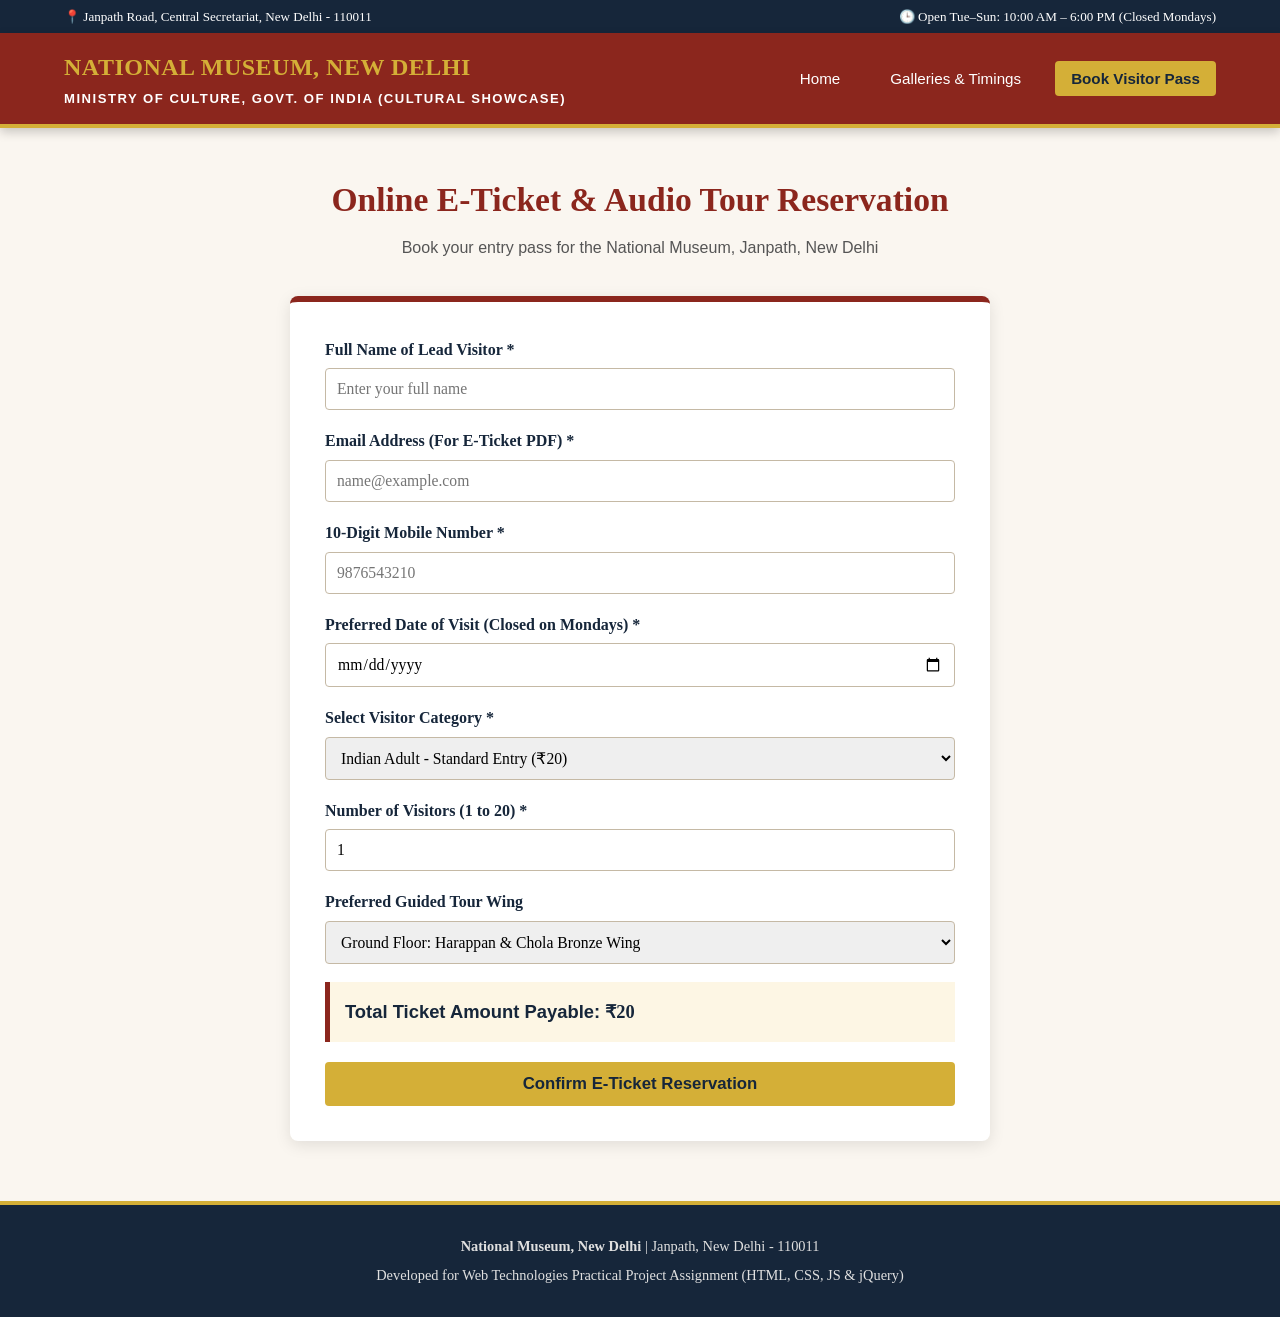
<file: ayushi National_Museum_Delhi_Project/visit.html>
<!DOCTYPE html>
<html lang="en">
<head>
    <meta charset="UTF-8">
    <meta name="viewport" content="width=device-width, initial-scale=1.0">
    <title>Book Visitor Pass | National Museum, New Delhi</title>
    <link rel="stylesheet" href="style.css">
    <script src="https://code.jquery.com/jquery-3.7.1.min.js"></script>
</head>
<body>

    <div class="top-bar">
        <span>📍 Janpath Road, Central Secretariat, New Delhi - 110011</span>
        <span>🕒 Open Tue–Sun: 10:00 AM – 6:00 PM (Closed Mondays)</span>
    </div>

    <header>
        <div class="logo-title">
            NATIONAL MUSEUM, NEW DELHI
            <span>MINISTRY OF CULTURE, GOVT. OF INDIA (CULTURAL SHOWCASE)</span>
        </div>
        <nav>
            <ul>
                <li><a href="index.html">Home</a></li>
                <li><a href="exhibitions.html">Galleries & Timings</a></li>
                <li><a href="visit.html" class="active">Book Visitor Pass</a></li>
            </ul>
        </nav>
    </header>

    <div class="container">
        <h2 class="section-title">Online E-Ticket & Audio Tour Reservation</h2>
        <p class="section-subtitle">Book your entry pass for the National Museum, Janpath, New Delhi</p>

        <div class="form-container">
            <form id="bookingForm" onsubmit="return validateBooking(event)">
                
                <div class="form-group">
                    <label for="visitorName">Full Name of Lead Visitor *</label>
                    <input type="text" id="visitorName" placeholder="Enter your full name">
                </div>

                <div class="form-group">
                    <label for="visitorEmail">Email Address (For E-Ticket PDF) *</label>
                    <input type="email" id="visitorEmail" placeholder="name@example.com">
                </div>

                <div class="form-group">
                    <label for="visitorPhone">10-Digit Mobile Number *</label>
                    <input type="text" id="visitorPhone" placeholder="9876543210" maxlength="10">
                </div>

                <div class="form-group">
                    <label for="visitDate">Preferred Date of Visit (Closed on Mondays) *</label>
                    <input type="date" id="visitDate">
                </div>

                <div class="form-group">
                    <label for="passType">Select Visitor Category *</label>
                    <select id="passType" onchange="updateTotalFare()">
                        <option value="20">Indian Adult - Standard Entry (₹20)</option>
                        <option value="150">Indian Adult + Audio Guide Combo (₹150)</option>
                        <option value="50">College Student with ID + Audio Guide (₹50)</option>
                        <option value="500">Foreign Tourist Pass + Audio Guide (₹500)</option>
                    </select>
                </div>

                <div class="form-group">
                    <label for="numTickets">Number of Visitors (1 to 20) *</label>
                    <input type="number" id="numTickets" value="1" min="1" max="20" oninput="updateTotalFare()">
                </div>

                <div class="form-group">
                    <label for="galleryPref">Preferred Guided Tour Wing</label>
                    <select id="galleryPref">
                        <option value="Harappan & Ancient Wing">Ground Floor: Harappan & Chola Bronze Wing</option>
                        <option value="Miniature & Manuscripts Wing">First Floor: Mughal Miniatures & Manuscripts</option>
                        <option value="Alamkara & Decorative Arts">Second Floor: Alamkara Jewelry, Coins & Textiles</option>
                    </select>
                </div>

                <div class="price-box">
                    Total Ticket Amount Payable: ₹<span id="totalFare">20</span>
                </div>

                <button type="submit" class="btn" style="width: 100%; font-size: 1.05rem;">Confirm E-Ticket Reservation</button>
            </form>

            <div id="confirmationBox" style="display:none; margin-top:22px; padding:18px; background:#e8f5e9; border-left:5px solid #2e7d32; color:#1b5e20; border-radius:4px; font-family:Arial, sans-serif;">
            </div>
        </div>
    </div>

    <footer>
        <p><strong>National Museum, New Delhi</strong> | Janpath, New Delhi - 110011</p>
        <p style="margin-top: 6px;">Developed for Web Technologies Practical Project Assignment (HTML, CSS, JS & jQuery)</p>
    </footer>

    <script>
        function updateTotalFare() {
            var rate = parseInt(document.getElementById("passType").value) || 0;
            var qty = parseInt(document.getElementById("numTickets").value) || 0;
            document.getElementById("totalFare").innerText = rate * qty;
        }

        function validateBooking(event) {
            event.preventDefault();

            var name = document.getElementById("visitorName").value.trim();
            var email = document.getElementById("visitorEmail").value.trim();
            var phone = document.getElementById("visitorPhone").value.trim();
            var dateVal = document.getElementById("visitDate").value;
            var qty = document.getElementById("numTickets").value;
            var wing = document.getElementById("galleryPref").value;
            var total = document.getElementById("totalFare").innerText;

            if (name === "" || email === "" || phone === "" || dateVal === "") {
                alert("Please fill in all required (*) fields before booking.");
                return false;
            }

            if (!/^[0-9]{10}$/.test(phone)) {
                alert("Please enter a valid 10-digit mobile number.");
                return false;
            }

            var chosenDate = new Date(dateVal);
            if (chosenDate.getDay() === 1) {
                alert("Note: The National Museum, New Delhi is closed on Mondays. Please select Tuesday to Sunday.");
                return false;
            }

            $("#confirmationBox").html(
                "<strong>🏛️ E-Ticket Confirmed — National Museum, New Delhi</strong><br><br>" +
                "<b>Visitor Name:</b> " + name + "<br>" +
                "<b>Date of Visit:</b> " + dateVal + " | <b>Visitors:</b> " + qty + "<br>" +
                "<b>Selected Tour:</b> " + wing + "<br>" +
                "<b>Total Payable at Gate:</b> ₹" + total
            ).slideDown(400);

            return true;
        }
    </script>
</body>
</html>
</file>
<file: ayushi National_Museum_Delhi_Project/style.css>
/* ==========================================================
   NATIONAL MUSEUM, NEW DELHI - OFFICIAL HERITAGE THEME CSS
   Colors inspired by Lutyens' Red Sandstone & Chola Bronze
   ========================================================== */
* {
    margin: 0;
    padding: 0;
    box-sizing: border-box;
    font-family: 'Georgia', 'Times New Roman', serif;
}

:root {
    --sandstone-red: #8B261D;   /* Delhi Red Sandstone */
    --imperial-navy: #16263A;   /* Ashoka Navy Blue */
    --bronze-gold: #D4AF37;     /* Antique Bronze & Gold */
    --buff-cream: #FAF6F0;      /* Warm Dholpur Stone Cream */
    --text-dark: #222222;
}

body {
    background-color: var(--buff-cream);
    color: var(--text-dark);
    line-height: 1.6;
}

.top-bar {
    background-color: var(--imperial-navy);
    color: #ffffff;
    font-family: Arial, sans-serif;
    font-size: 0.82rem;
    padding: 6px 5%;
    display: flex;
    justify-content: space-between;
}

header {
    background-color: var(--sandstone-red);
    color: #fff;
    padding: 15px 5%;
    display: flex;
    justify-content: space-between;
    align-items: center;
    position: sticky;
    top: 0;
    z-index: 1000;
    border-bottom: 4px solid var(--bronze-gold);
    box-shadow: 0 4px 10px rgba(0,0,0,0.2);
}

.logo-title {
    font-size: 1.5rem;
    font-weight: bold;
    color: var(--bronze-gold);
    letter-spacing: 0.5px;
}

.logo-title span {
    display: block;
    color: #ffffff;
    font-size: 0.82rem;
    font-family: Arial, sans-serif;
    letter-spacing: 1.5px;
    margin-top: 2px;
}

nav ul {
    list-style: none;
    display: flex;
    gap: 18px;
}

nav ul li a {
    color: #ffffff;
    text-decoration: none;
    font-family: Arial, sans-serif;
    font-size: 0.95rem;
    padding: 9px 16px;
    border-radius: 4px;
    transition: 0.3s;
}

nav ul li a:hover,
nav ul li a.active {
    background-color: var(--bronze-gold);
    color: var(--imperial-navy);
    font-weight: bold;
}

/* === UNBLOCKABLE HERO BANNER === */
.hero {
    background: linear-gradient(rgba(22, 38, 58, 0.78), rgba(139, 38, 29, 0.82)),
                url('https://images.unsplash.com/photo-1587474260584-136574528ed5?auto=format&fit=crop&w=1400&q=80') center/cover no-repeat;
    color: #ffffff;
    text-align: center;
    padding: 110px 20px;
    border-bottom: 4px solid var(--bronze-gold);
}

.hero h1 {
    font-size: 2.8rem;
    color: var(--bronze-gold);
    margin-bottom: 12px;
    text-shadow: 1px 2px 4px rgba(0,0,0,0.6);
}

.hero p {
    font-size: 1.15rem;
    max-width: 750px;
    margin: 0 auto 25px;
    font-family: Arial, sans-serif;
}

.btn {
    display: inline-block;
    background-color: var(--bronze-gold);
    color: var(--imperial-navy);
    padding: 12px 26px;
    text-decoration: none;
    font-weight: bold;
    border-radius: 4px;
    font-family: Arial, sans-serif;
    border: none;
    cursor: pointer;
    transition: 0.3s;
}

.btn:hover {
    background-color: #e6c247;
    transform: translateY(-2px);
}

.container {
    max-width: 1150px;
    margin: 45px auto;
    padding: 0 20px;
}

.section-title {
    text-align: center;
    font-size: 2.1rem;
    color: var(--sandstone-red);
    margin-bottom: 8px;
}

.section-subtitle {
    text-align: center;
    color: #555;
    margin-bottom: 35px;
    font-family: Arial, sans-serif;
}

.about-box {
    display: flex;
    flex-wrap: wrap;
    gap: 30px;
    background: #ffffff;
    padding: 25px;
    border-radius: 8px;
    border-left: 6px solid var(--sandstone-red);
    box-shadow: 0 4px 12px rgba(0,0,0,0.08);
    margin-bottom: 45px;
    align-items: center;
}

.about-box img {
    flex: 1 1 350px;
    max-width: 450px;
    height: 280px;
    object-fit: cover;
    border-radius: 6px;
    border: 2px solid var(--bronze-gold);
}

.about-text {
    flex: 1 1 400px;
}

.about-text h3 {
    color: var(--imperial-navy);
    font-size: 1.6rem;
    margin-bottom: 12px;
}

.about-text p {
    font-family: Arial, sans-serif;
    color: #444;
    margin-bottom: 12px;
}

.grid {
    display: grid;
    grid-template-columns: repeat(auto-fit, minmax(260px, 1fr));
    gap: 25px;
}

.card {
    background: #ffffff;
    border-radius: 8px;
    overflow: hidden;
    box-shadow: 0 4px 14px rgba(0,0,0,0.09);
    border: 1px solid #e2d9c8;
    transition: transform 0.3s;
}

.card:hover {
    transform: translateY(-6px);
}

.card img {
    width: 100%;
    height: 220px;
    object-fit: cover;
    border-bottom: 3px solid var(--bronze-gold);
    background-color: #2c1810;
}

.card-body {
    padding: 18px;
}

.badge {
    display: inline-block;
    background: var(--imperial-navy);
    color: var(--bronze-gold);
    padding: 4px 10px;
    font-size: 0.75rem;
    border-radius: 4px;
    font-family: Arial, sans-serif;
    font-weight: bold;
    margin-bottom: 8px;
}

.card-body h3 {
    color: var(--sandstone-red);
    margin-bottom: 8px;
    font-size: 1.2rem;
}

.card-body p {
    font-family: Arial, sans-serif;
    font-size: 0.9rem;
    color: #555;
}

.filter-btns {
    text-align: center;
    margin-bottom: 30px;
}

.filter-btn {
    background: #e6dec8;
    border: 1px solid var(--sandstone-red);
    padding: 10px 20px;
    margin: 5px;
    border-radius: 4px;
    cursor: pointer;
    font-family: Arial, sans-serif;
    font-weight: bold;
    color: var(--sandstone-red);
    transition: 0.3s;
}

.filter-btn.active,
.filter-btn:hover {
    background: var(--sandstone-red);
    color: #ffffff;
}

.table-wrapper {
    overflow-x: auto;
    margin-top: 20px;
}

table {
    width: 100%;
    border-collapse: collapse;
    background: #ffffff;
    box-shadow: 0 4px 12px rgba(0,0,0,0.08);
    font-family: Arial, sans-serif;
}

th, td {
    padding: 14px 16px;
    text-align: left;
    border-bottom: 1px solid #e0d6c3;
}

th {
    background-color: var(--imperial-navy);
    color: var(--bronze-gold);
    text-transform: uppercase;
    font-size: 0.88rem;
}

tr:hover {
    background-color: #f9f3e8;
}

.form-container {
    background: #ffffff;
    padding: 35px;
    border-radius: 8px;
    box-shadow: 0 4px 16px rgba(0,0,0,0.1);
    max-width: 700px;
    margin: 0 auto;
    border-top: 6px solid var(--sandstone-red);
}

.form-group {
    margin-bottom: 18px;
    font-family: Arial, sans-serif;
}

.form-group label {
    display: block;
    font-weight: bold;
    margin-bottom: 6px;
    color: var(--imperial-navy);
}

.form-group input,
.form-group select,
.form-group textarea {
    width: 100%;
    padding: 11px;
    border: 1px solid #c5b9a5;
    border-radius: 4px;
    font-size: 0.98rem;
}

.price-box {
    background: #fdf6e4;
    padding: 15px;
    border-left: 5px solid var(--sandstone-red);
    margin-bottom: 20px;
    font-family: Arial, sans-serif;
    font-size: 1.15rem;
    font-weight: bold;
    color: var(--imperial-navy);
}

.faq-item {
    background: #ffffff;
    border: 1px solid #dfd5c3;
    margin-bottom: 10px;
    border-radius: 4px;
}

.faq-question {
    padding: 15px 20px;
    cursor: pointer;
    font-weight: bold;
    background: #f3ece0;
    color: var(--imperial-navy);
    display: flex;
    justify-content: space-between;
}

.faq-answer {
    padding: 15px 20px;
    display: none;
    font-family: Arial, sans-serif;
    color: #333;
    border-top: 1px solid #dfd5c3;
}

footer {
    background-color: var(--imperial-navy);
    color: #e0e0e0;
    text-align: center;
    padding: 30px 20px;
    margin-top: 60px;
    border-top: 4px solid var(--bronze-gold);
    font-family: Arial, sans-serif;
    font-size: 0.9rem;
}
</file>
